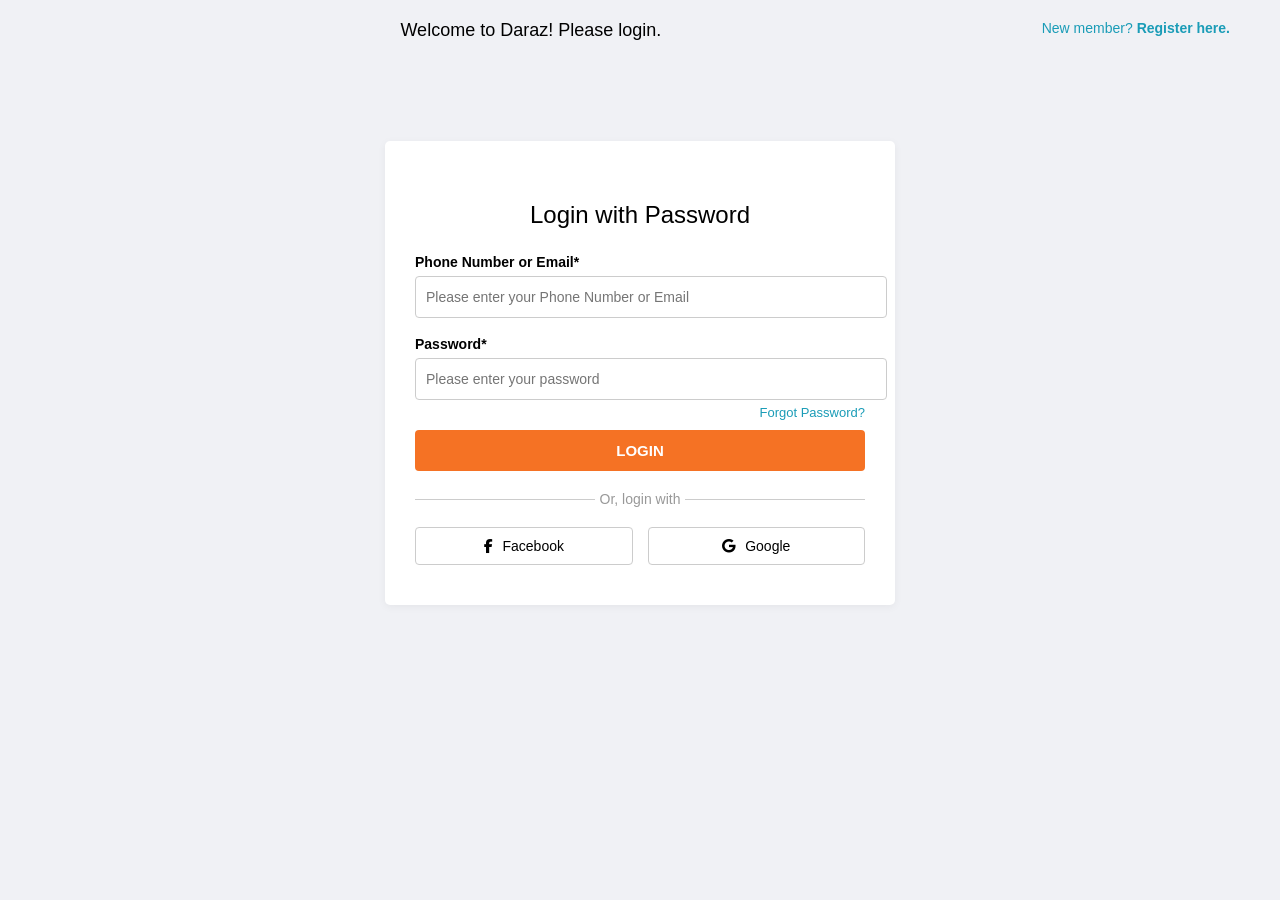
<file: cart.html>
<!DOCTYPE html>
<html lang="en">
<head>
  <meta charset="UTF-8" />
  <meta name="viewport" content="width=device-width, initial-scale=1.0" />
  <title>Login | Daraz</title>
  <link rel="stylesheet" href="https://cdnjs.cloudflare.com/ajax/libs/font-awesome/6.5.0/css/all.min.css" />
  <style>
    body {
      margin: 0;
      font-family: Arial, sans-serif;
      background-color: #f0f1f5;
    }

    .container {
      max-width: 450px;
      margin: 80px auto;
      background-color: white;
      padding: 40px 30px;
      border-radius: 5px;
      box-shadow: 0 2px 8px rgba(0, 0, 0, 0.05);
    }

    h2 {
      text-align: center;
      margin-bottom: 25px;
      font-weight: 500;
    }

    .form-group {
      margin-bottom: 18px;
    }

    .form-group label {
      display: block;
      font-weight: bold;
      margin-bottom: 6px;
      font-size: 14px;
    }

    .form-group input {
      width: 100%;
      padding: 12px 10px;
      font-size: 14px;
      border: 1px solid #ccc;
      border-radius: 4px;
    }

    .form-group .forgot {
      float: right;
      font-size: 13px;
      margin-top: 5px;
      color: #1a9cb7;
      text-decoration: none;
    }

    .login-btn {
      width: 100%;
      padding: 12px;
      background-color: #f57224;
      color: white;
      border: none;
      font-weight: bold;
      font-size: 15px;
      border-radius: 4px;
      cursor: pointer;
      margin-top: 10px;
    }

    .divider {
      text-align: center;
      margin: 20px 0;
      font-size: 14px;
      color: #999;
      position: relative;
    }

    .divider::before,
    .divider::after {
      content: "";
      height: 1px;
      background: #ccc;
      position: absolute;
      top: 50%;
      width: 40%;
    }

    .divider::before {
      left: 0;
    }

    .divider::after {
      right: 0;
    }

    .social-login {
      display: flex;
      justify-content: space-between;
      gap: 15px;
    }

    .social-login button {
      flex: 1;
      padding: 10px;
      font-size: 14px;
      border: 1px solid #ccc;
      border-radius: 4px;
      background-color: white;
      cursor: pointer;
      display: flex;
      align-items: center;
      justify-content: center;
      gap: 10px;
    }

    .top-bar {
      text-align: center;
      padding: 20px;
    }

    .top-bar span {
      font-size: 18px;
    }

    .top-bar a {
      float: right;
      font-size: 14px;
      margin-right: 30px;
      text-decoration: none;
      color: #1a9cb7;
    }

    @media (max-width: 500px) {
      .container {
        margin: 40px 20px;
        padding: 30px 20px;
      }

      .social-login {
        flex-direction: column;
      }

      .top-bar span,
      .top-bar a {
        float: none;
        display: block;
        text-align: center;
      }
    }
  </style>
</head>
<body>
  <div class="top-bar">
    <span>Welcome to Daraz! Please login.</span>
    <a href="#">New member? <strong>Register here.</strong></a>
  </div>

  <div class="container">
    <h2>Login with Password</h2>
    
    <div class="form-group">
      <label for="email">Phone Number or Email*</label>
      <input type="text" id="email" placeholder="Please enter your Phone Number or Email" />
    </div>

    <div class="form-group">
      <label for="password">Password*</label>
      <input type="password" id="password" placeholder="Please enter your password" />
      <a href="#" class="forgot">Forgot Password?</a>
    </div>

    <button class="login-btn">LOGIN</button>

    <div class="divider">Or, login with</div>

    <div class="social-login">
      <button><i class="fab fa-facebook-f"></i> Facebook</button>
      <button><i class="fab fa-google"></i> Google</button>
    </div>
  </div>
</body>
</html>
</file>
